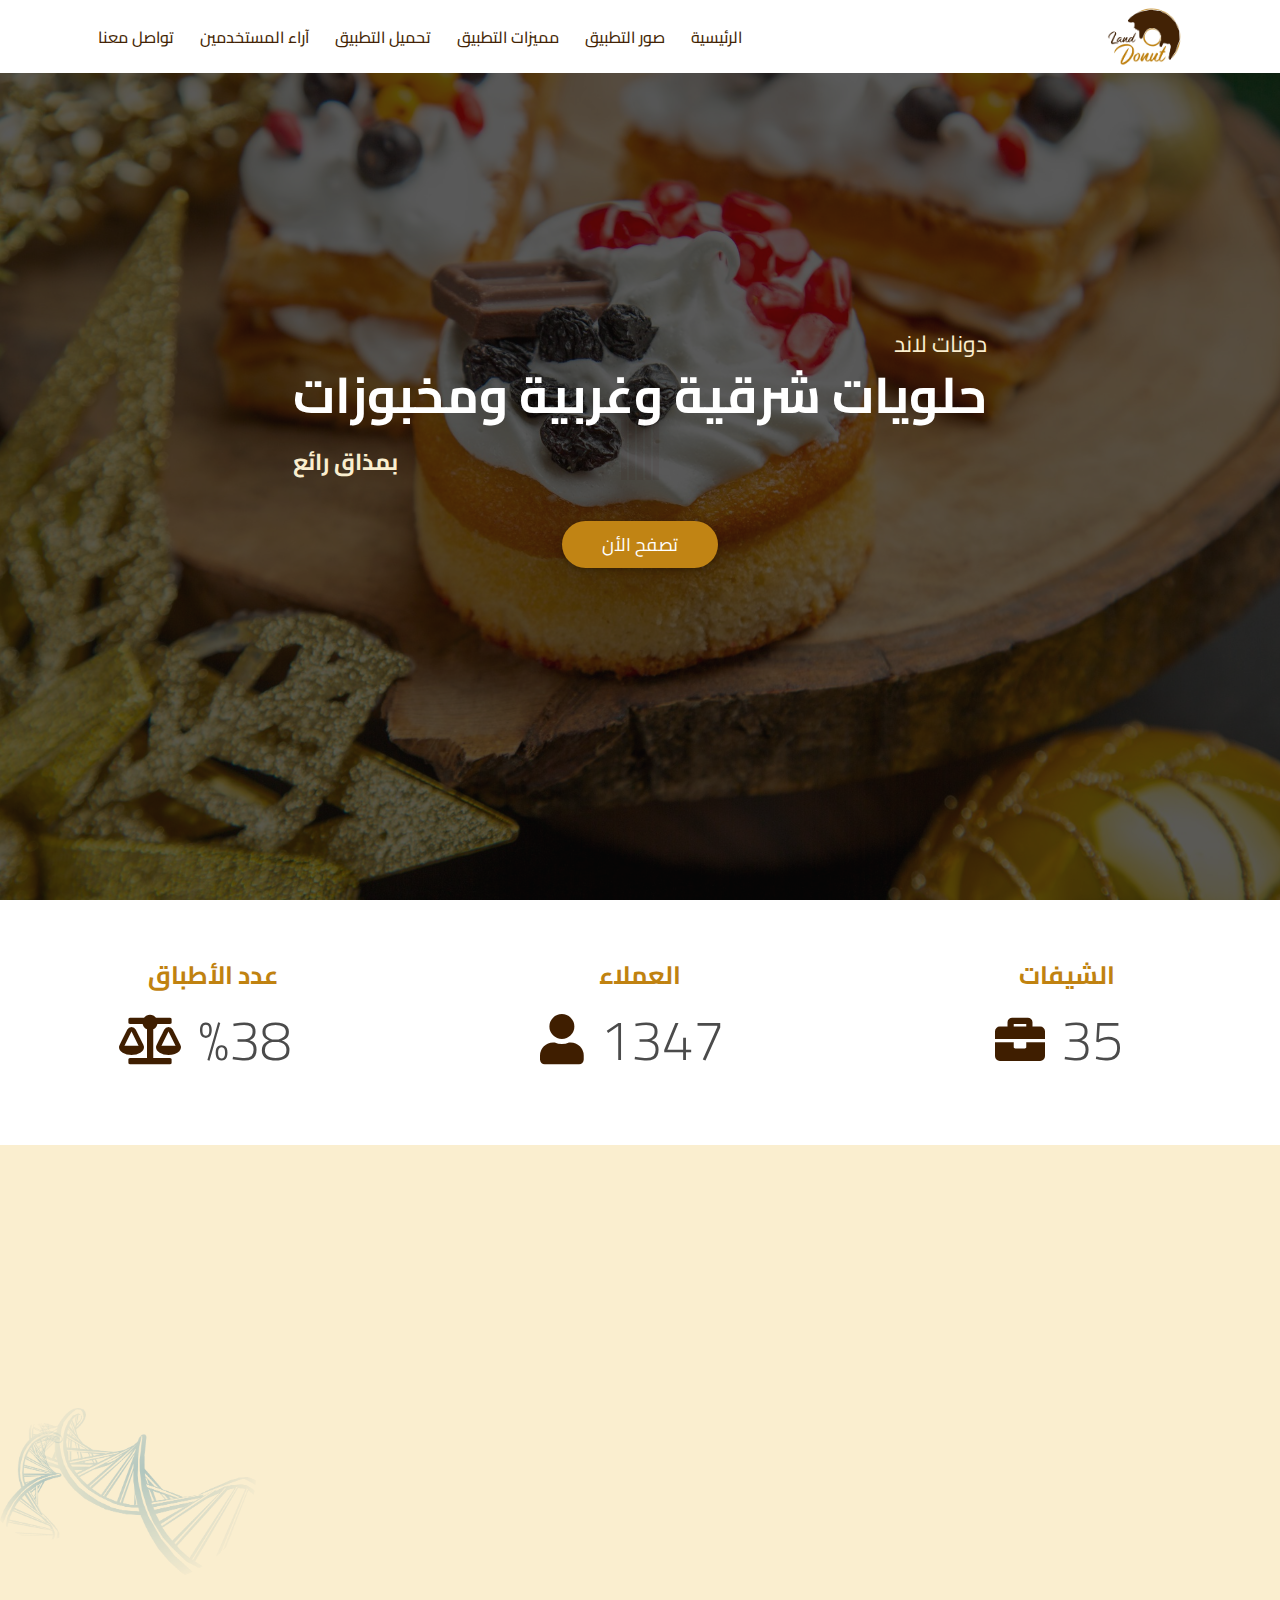
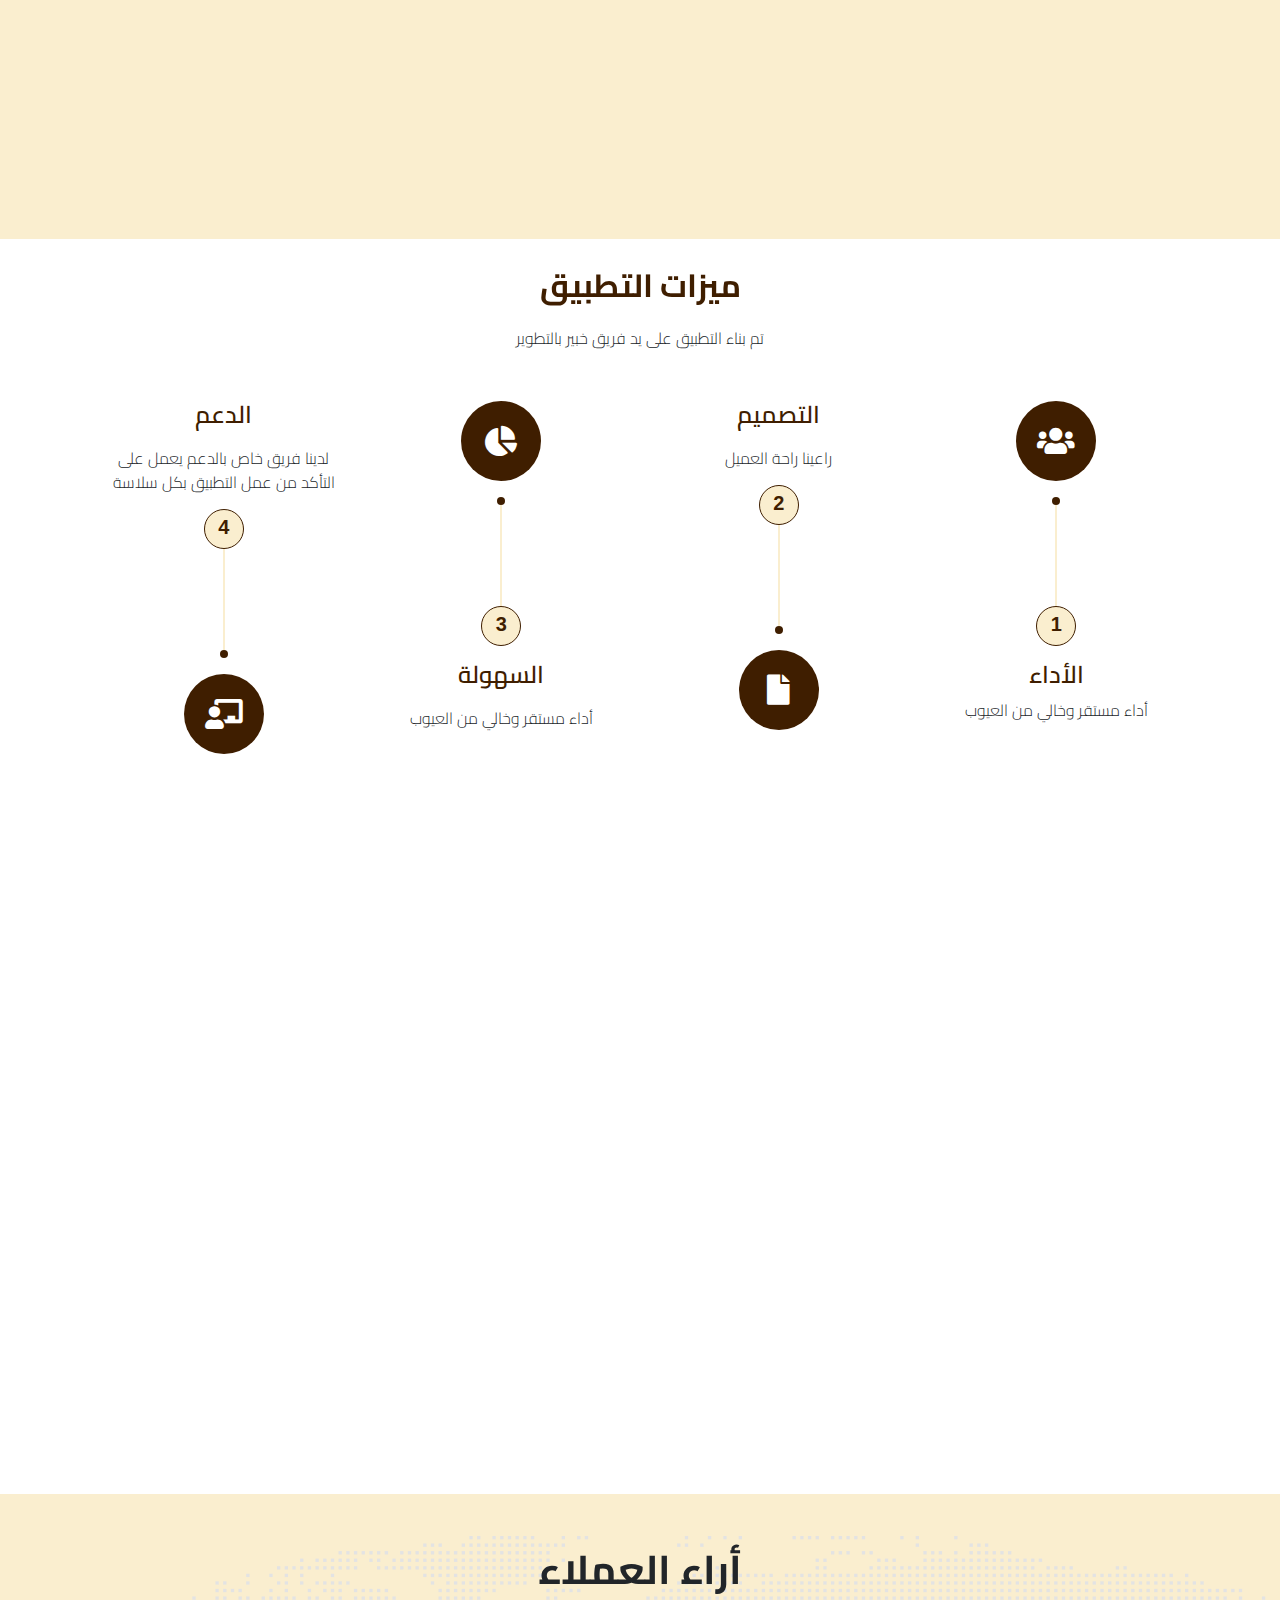
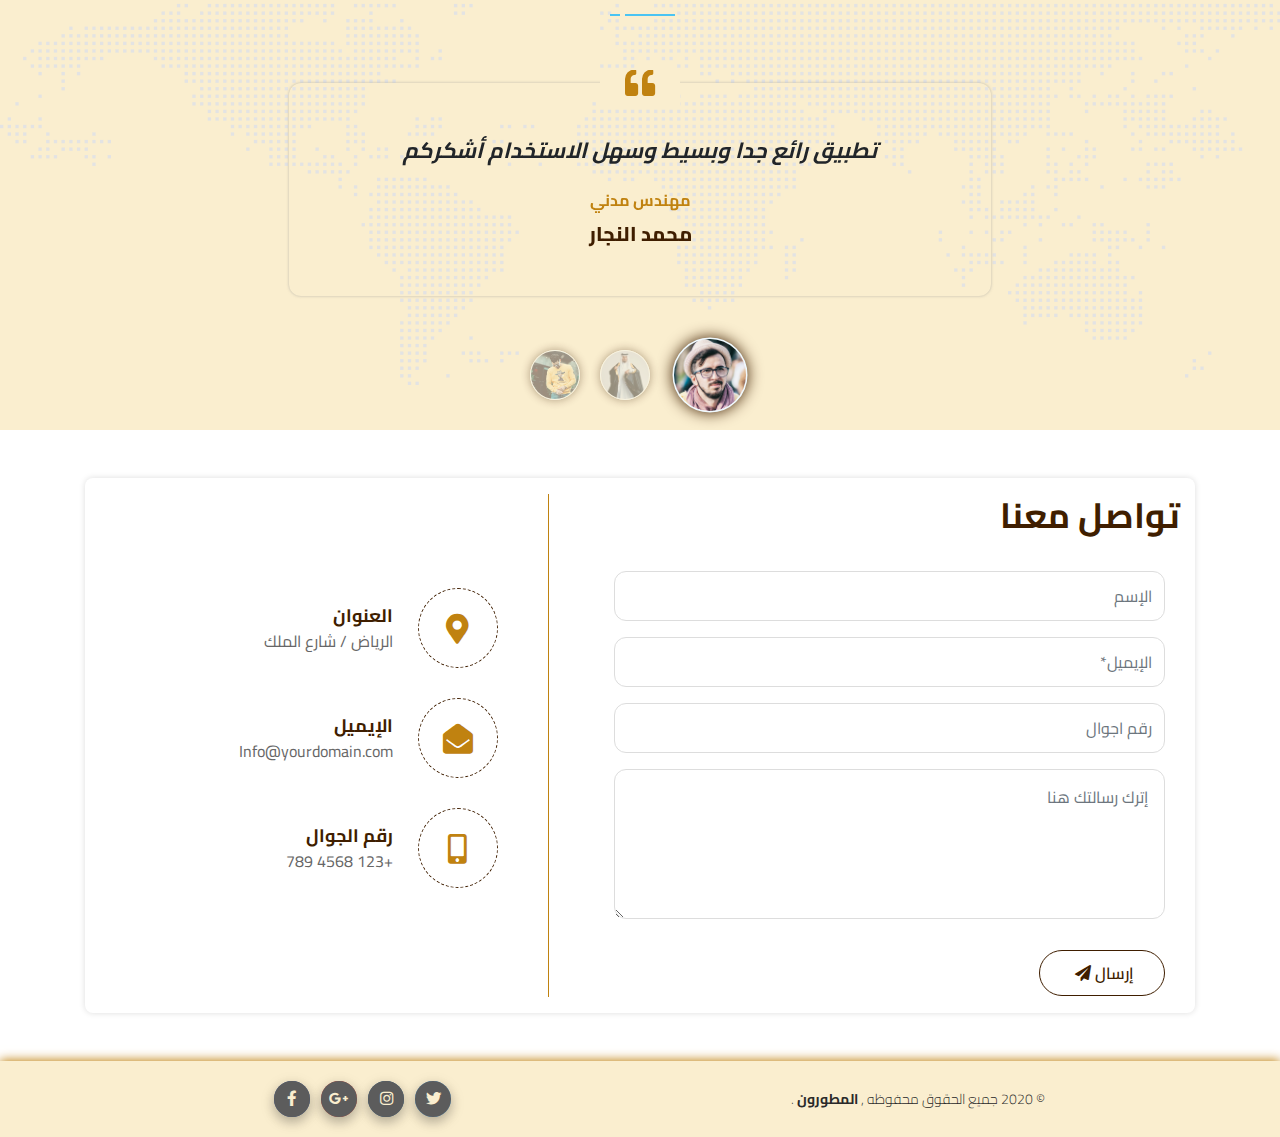
<file: index.html>
<!doctype html>
<html lang="ar">

<head>
  <!-- Required meta tags -->
  <meta charset="UTF-8">
  <meta name="viewport" content="width=device-width, initial-scale=1, shrink-to-fit=no">
  <meta http-equiv="x-ua-compatible" content="ie=edge">
  <title>  دونات لاند  </title>
  <!-- icon -->
  <link rel="icon" type="image/x-icon" href="img/logo.png">
  <!-- Bootstrap -->
  <link rel="stylesheet" href="css/bootstrap-rtl.css">
  <!-- Material Design Bootstrap -->
  <link rel="stylesheet" href="css/mdb.min.css">
  <!-- Font Awesome -->
  <link rel="stylesheet" href="css/all.css">
  <!-- swiper -->
  <link rel="stylesheet" href="css/swiper.css">
  <!-- animate -->
  <link rel="stylesheet" href="css/aos.css">
  <!-- Dropify -->
  <link rel="stylesheet" href="css/dropify.min.css">
  <!-- fancyphoto -->
  <link rel="stylesheet" href="css/jquery.fancybox.min.css">
  <!-- select-2 -->
  <link rel="stylesheet" href="css/select2.css">
  <!-- Custom style  -->
  <link rel="stylesheet" href="css/style.css">
  <!-- fonts  -->
  <link href="https://fonts.googleapis.com/css?family=Cairo&display=swap" rel="stylesheet">

</head>



<body>


  <!-- ================ spinner ================= -->
  <div class="spinner">
    <div class="loader">
      <div class="rect1"></div>
      <div class="rect2"></div>
      <div class="rect3"></div>
      <div class="rect4"></div>
      <div class="rect5"></div>
    </div>
  </div>
  <!-- ================ spinner ================= -->


  <div id="Header"></div>


  <!-- ================ content ================= -->
  <!-- ================ content ================= -->
  <!-- ================ content ================= -->
  <!-- ================ content ================= -->





  <section id="MainSlider">
    <div class="swiper-container MainSlider-container ">
      <div class="swiper-wrapper">

        <div class="swiper-slide mainSlideItem" style="background-image:url(img/slider.jpg)">
          <div class=" sliderOverlay"></div>
          <div class=" p-5">
            <p class="text-right font-weight-normal mb-1">   دونات لاند  </p>
            <h1>
              حلويات شرقية وغربية ومخبوزات
            </h1>
            <p> 
              بمذاق رائع
            </p>
            <a href="#" class=" btn  btn-rounded "> تصفح الأن </a>
          </div>
        </div>













      </div>

    </div>

  </section>



  <!-- <img class="phone" src="img/hero-phone.png" alt=""> -->





  <!--////////////////////////////////////////////////////////////////////////////////-->
  <!--////////////////////////////////////////////////////////////////////////////////-->
  <!--/////////////////////////////   counter    /////////////////////////////////////////-->
  <!--////////////////////////////////////////////////////////////////////////////////-->
  <!--////////////////////////////////////////////////////////////////////////////////-->


  <section class="count">
    <!-- <div class="bg-shape-top bg-image" style="background-image: url(img/shape-top1.png)"></div> -->

    <div class="px-0 rounded">
      <!--Section: Content-->
      <section class="py-5 rounded">
        <div class="row">
          <div class="col-4 mb-4">
            <div class="row">
              <div class="col-12">
                <p class="text-uppercase text-center mb-1 py-2"> الشيفات </p>
              </div>
            </div>

            <div class="d-flex justify-content-center align-items-center">
              <div class="d-flex">
                <h4 class="display-4 text-center mb-0 count1 px-3" data-from="0" data-to="92" data-time="2000">
                  92
                </h4>
                <p class="mb-0 d-flex align-items-center justify-content-center">
                  <i class="fas fa-briefcase fa-2x mb-0"></i>
                </p>
              </div>
            </div>
          </div>

          <div class="col-4 mb-4">
            <div class="row">
              <div class="col-12 ">
                <p class="text-uppercase text-center mb-1 py-2">العملاء</p>
              </div>
            </div>

            <div class="d-flex justify-content-center align-items-center">
              <div class="d-flex">
                <h4 class="display-4 text-center mb-0 count2 px-3" data-from="0" data-to="3500" data-time="2000">
                  3,500
                </h4>
                <p class="mb-0 d-flex align-items-center justify-content-center">
                  <i class="fas fa-user fa-2x mb-0"></i>
                </p>
              </div>
            </div>
          </div>

          <div class="col-4 mb-4">
            <div class="row">
              <div class="col-12 px-0">
                <p class="text-uppercase text-center mb-1 py-2"> عدد الأطباق </p>
              </div>
            </div>

            <div class="d-flex justify-content-center align-items-center">
              <div class="d-flex">
                <h4 class="display-4 text-center px-3">
                  <span class="d-flex justify-content-center align-items-center"><span class="count-up" data-from="0"
                      data-to="100" data-time="2000">0</span>
                    %</span>
                </h4>
                <p class="mb-0 d-flex align-items-center justify-content-center">
                  <i class="fas fa-balance-scale fa-2x mb-0"></i>
                </p>
              </div>
            </div>
          </div>
        </div>
      </section>
      <!--Section: Content-->
    </div>

    <!-- <div class="bg-shape-bottom bg-image" style="background-image: url(img/shape-bottom.png)"></div> -->
  </section>



  <!--////////////////////////////////////////////////////////////////////////////////-->
  <!--////////////////////////////////////////////////////////////////////////////////-->
  <!--////////////////////////////////////////////////////////////////////////////////-->
  <!--/////////////////////////////          /////////////////////////////////////////-->
  <!--////////////////////////////////////////////////////////////////////////////////-->
  <!--////////////////////////////////////////////////////////////////////////////////-->
  <!--////////////////////////////////////////////////////////////////////////////////-->


  <section class="products" id="products">
    <div class="container">
      <div class="row pt-5">
        <div class="col-md-6 py-5 d-flex align-items-center" data-aos="fade-up">
          <div class="text-para pb-5">
            <h3 class="text-center text-md-right pb-5">
              أهداف تطبيق <span class="px-2"><img src="img/logo.png" height="70px" alt=""></span>
            </h3>
            <p class="text-center pb-5  mb-5 text-md-right">
              <span class="font-weight-bold " style="color: rgb(87, 87, 87);"> دونات لاند </span> 
              <br>

            دونات لاند تقدم تشكيلة من الحلويات الشرقية
            والغربية والمخبوزات الفرنسية 
            تم إعدادها بواسطة أفضل الشيفات 
              حمل التطبيق واستمتع بأشهى الحلويات

 
            </p>
          </div>

          <!-- 
            
            
            <div class="d-flex justify-content-center align-items-center py-4" data-aos="fade-up">
            <button type="button" class="btn btn-color btn-rounded">
              النصائح
            </button>
          </div>


          -->
        </div>

        <div class="col-md-6 py-5" data-aos="fade-up">
          <div class="swiper-container phone-container">
            <div class="swiper-wrapper">
              <div class="swiper-slide"><img src="img/1.png" /></div>
              <div class="swiper-slide"><img src="img/2.png" /></div>
              <div class="swiper-slide"><img src="img/3.png" /></div>
              <div class="swiper-slide"><img src="img/4.png" /></div>
              <div class="swiper-slide"><img src="img/5.png" /></div>
              <div class="swiper-slide"><img src="img/6.png" /></div>
              <div class="swiper-slide"><img src="img/7.png" /></div>
              <div class="swiper-slide"><img src="img/8.png" /></div>
              <div class="swiper-slide"><img src="img/9.png" /></div>
              <div class="swiper-slide"><img src="img/10.png" /></div>
              <div class="swiper-slide"><img src="img/11.png" /></div>
            </div>
            <img class="mobileFrame" src="img/frame.png" />
          </div>
        </div>
      </div>
    </div>
  </section>








  <!--////////////////////////////////////////////////////////////////////////////////-->
  <!--////////////////////////////////////////////////////////////////////////////////-->
  <!--////////////////////////////////////////////////////////////////////////////////-->
  <!--/////////////////////////////   works-rules-area       /////////////////////////////////////////-->
  <!--////////////////////////////////////////////////////////////////////////////////-->
  <!--////////////////////////////////////////////////////////////////////////////////-->
  <!--////////////////////////////////////////////////////////////////////////////////-->


  <!--================== Start How it Work  =========================== -->
  <div class="works-rules-area default-padding" id="appPic">

    <div class="container">

      <div class="site-heading pt-4 text-center">

        <h2 class="font-weight-bold  mb-3">ميزات التطبيق</h2>
        <p class="px-1 mb-3 px-sm-5">
          تم بناء التطبيق على يد فريق خبير بالتطوير

        </p>

      </div>

      <div class="row works-rules-items d-flex my-5">

        <div class="col-md-3 mb-2 col-sm-6">
          <div class="item">
            <div class="icon">
              <i class="fas fa-users"></i>
            </div>
            <div class="vertical-line">
              <span>1</span>
            </div>
            <div class="info">
              <h4 class="mb-2">الأداء</h4>

              <p>
                أداء مستقر وخالي من العيوب
              </p>
            </div>
          </div>
        </div>
        <div class="col-md-3 mb-2 col-sm-6">
          <div class="item">
            <div class="info">
              <h4 class="mb-3"> التصميم </h4>
              <p>
                راعينا راحة العميل
              </p>
            </div>
            <div class="vertical-line bottom">
              <span>2</span>
            </div>
            <div class="icon icon-down">
              <i class="fas fa-file"></i>
            </div>
          </div>
        </div>
        <div class="col-md-3 mb-2 col-sm-6">
          <div class="item">
            <div class="icon">
              <i class="fas fa-chart-pie"></i>
            </div>
            <div class="vertical-line">
              <span>3</span>
            </div>
            <div class="info">
              <h4 class="mb-3"> السهولة </h4>
              <p>
                أداء مستقر وخالي من العيوب

              </p>
            </div>
          </div>
        </div>
        <div class="col-md-3 mb-2 col-sm-6">
          <div class="item">
            <div class="info">
              <h4 class="mb-3"> الدعم </h4>
              <p>
                لدينا فريق خاص بالدعم يعمل على التأكد من عمل التطبيق بكل سلاسة
              </p>
            </div>
            <div class="vertical-line bottom">
              <span>4</span>
            </div>
            <div class="icon icon-down">
              <i class="fas fa-chalkboard-teacher"></i>
            </div>
          </div>
        </div>

      </div>
    </div>


  </div>
  <!-- End How it Work -->









  <!--////////////////////////////////////////////////////////////////////////////////-->
  <!--////////////////////////////////////////////////////////////////////////////////-->
  <!--////////////////////////////////////////////////////////////////////////////////-->
  <!--/////////////////////////////   app-download       /////////////////////////////////////////-->
  <!--////////////////////////////////////////////////////////////////////////////////-->
  <!--////////////////////////////////////////////////////////////////////////////////-->
  <!--////////////////////////////////////////////////////////////////////////////////-->


  <div class="app--download">
    <!-- Section -->
    <section class="app-download" id="app-download" data-aos="fade-up">
      <div class="over-lay"></div>
      <div class=" ">
        <div class="container py-5">
          <!-- Grid row -->
          <div class="row align-items-center py-4">
            <!-- Grid column -->
            <div class="col-lg-6">
              <h3 class="font-weight-bold pb-2">
                حمل تطبيق <span class="px-3 mx-1 py-1">  دونات لاند   </span>
              </h3>
              <br />
              <div class="line">
                <img src="img/linecoffe.png" width="30%" alt="" />
              </div>
              <p class="lead pt-5 mb-5">
                يمكنك الان تحميل التطبيق الي جوالك من خلال google play او app
                store بادر الان بالتحميل             وأطلب أشهى الحلويات الطازجة يوم بيوم    
              </p>
              <div class="store-btns">
                <a href="#" class="btn mybtn down-option">جوجل بلاي<img src="img/google-play.svg" width="40px"
                    class="" /></a>
                <a href="#" class="btn mybtn down-option">
                  متجر أبل<i class="fab fa-apple fa-2x pr-2"></i></a>
              </div>
            </div>
            <!-- Grid column -->

            <!-- Grid column -->
            <div class="col-lg-4 offset-lg-2 wow fadeInUpBig" data-wow-delay=".2s">
              <img src="./img/iphone-admin.png" alt="Sample image" class="floating img-fluid" />
            </div>
            <!-- Grid column -->
          </div>
          <!-- Grid row -->
        </div>
      </div>
    </section>
    <!-- Section -->
  </div>



  <!--////////////////////////////////////////////////////////////////////////////////-->
  <!--////////////////////////////////////////////////////////////////////////////////-->
  <!--////////////////////////////////////////////////////////////////////////////////-->
  <!--/////////////////////////////   testimonials       /////////////////////////////////////////-->
  <!--////////////////////////////////////////////////////////////////////////////////-->
  <!--////////////////////////////////////////////////////////////////////////////////-->
  <!--////////////////////////////////////////////////////////////////////////////////-->


  <!-- ================  Start Testimonials  ============================= -->
  <div class="testimonials-area default-padding" id="testimonial" style="background-image: url(img/map.svg);">

    <!-- Fixed BG -->
    <div class="fixed-bg"></div>
    <!-- Fixed BG -->

    <div class="container">
      <div class="row">
        <div class="col-lg-8 offset-lg-2">
          <div class="site-heading text-center my-5">
            <h2 class="area-title"> أراء العملاء</h2>
            <div class="devider"></div>
          </div>
        </div>
      </div>
    </div>
    <div class="container">
      <div class="row">
        <div class="col-lg-8 offset-lg-2">
          <div class="testimonial-items text-center">
            <div class="carousel slide" data-ride="carousel" id="testimonial-carousel">
              <div class="carousel-inner">
                <div class="carousel-item active">
                  <i class="fas fa-quote-left"></i>
                  <p>
                    تطبيق رائع جدا وبسيط وسهل الاستخدام
                    أشكركم
                  </p>
                  <span>مهندس مدني</span>
                  <h4>محمد النجار</h4>
                </div>
                <div class="carousel-item">
                  <i class="fas fa-quote-left"></i>
                  <p>
                    لقد وجدت ما أريدة بالظبط في التطبيق
                    شكرا للمطورون
                  </p>
                  <span>مدير شركة الجمال</span>
                  <h4> محمود الكومي </h4>
                </div>
                <div class="carousel-item">
                  <i class="fas fa-quote-left"></i>
                  <p>
                    تطبيق رائع جدا وبسيط وسهل الاستخدام
                    أشكركم
                  </p>
                  <span>مهندس مدني</span>
                  <h4>محمد النجار</h4>
                </div>
              </div>
              <!-- End Carousel Content -->

              <!-- Carousel Indicators -->
              <ol class="carousel-indicators">
                <li data-target="#testimonial-carousel" data-slide-to="0" class="active">
                  <img src="img/user3.jpg" alt="Thumb">
                </li>
                <li data-target="#testimonial-carousel" data-slide-to="1">
                  <img src="img/user2.jpeg" alt="Thumb">
                </li>
                <li data-target="#testimonial-carousel" data-slide-to="2">
                  <img src="img/user1.png" alt="Thumb">
                </li>
              </ol>
            </div>
          </div>
        </div>
      </div>
    </div>
  </div>
  <!-- End Testimonials -->















  <!--////////////////////////////////////////////////////////////////////////////////-->
  <!--////////////////////////////////////////////////////////////////////////////////-->
  <!--////////////////////////////////////////////////////////////////////////////////-->
  <!--/////////////////////////////  contact us        /////////////////////////////////////////-->
  <!--////////////////////////////////////////////////////////////////////////////////-->
  <!--////////////////////////////////////////////////////////////////////////////////-->
  <!--////////////////////////////////////////////////////////////////////////////////-->


  <!--================= Start Contact =================== -->
  <div class="contact-form-area py-5" id="contact-us">
    <div class="container">
      <div class="row con-row align-center py-3">
        <!-- Start Contact Form -->
        <div class="col-lg-7 contact-forms">
          <div class="content">
            <div class="heading">
              <h3>تواصل معنا</h3>
            </div>
            <form action="assets/mail/contact.php" method="POST" class="contact-form">
              <div class="row">
                <div class="col-lg-12">
                  <div class="form-group">
                    <input class="form-control" id="name" name="name" placeholder="الإسم" type="text">
                    <span class="alert-error"></span>
                  </div>
                </div>
              </div>
              <div class="row">
                <div class="col-lg-12">
                  <div class="form-group">
                    <input class="form-control" id="email" name="email" placeholder="الإيميل*" type="email">
                    <span class="alert-error"></span>
                  </div>
                </div>
              </div>
              <div class="row">
                <div class="col-lg-12">
                  <div class="form-group">
                    <input class="form-control" id="phone" name="phone" placeholder="رقم اجوال" type="text">
                    <span class="alert-error"></span>
                  </div>
                </div>
              </div>
              <div class="row">
                <div class="col-lg-12">
                  <div class="form-group comments">
                    <textarea class="form-control" id="comments" name="comments"
                      placeholder=" إترك رسالتك هنا"></textarea>
                  </div>
                </div>
              </div>
              <div class="row">
                <div class="col-lg-12">
                  <button type="submit" name="submit" id="submit">
                    إرسال <i class="fa fa-paper-plane"></i>
                  </button>
                </div>
              </div>
              <!-- Alert Message -->
              <div class="col-md-12 alert-notification">
                <div id="message" class="alert-msg"></div>
              </div>
            </form>
          </div>
        </div>
        <!-- End Contact Form -->
        <div class="col-lg-5 d-flex align-items-center address-info">
          <div class="address-items">
            <ul>
              <li>
                <i class="fas fa-map-marker-alt"></i>
                <p>
                  العنوان
                  <span>الرياض / شارع الملك</span>
                </p>
              </li>
              <li>
                <i class="fas fa-envelope-open"></i>
                <p>
                  الإيميل
                  <span>Info@yourdomain.com</span>
                </p>
              </li>
              <li>
                <i class="fas fa-mobile-alt"></i>
                <p>
                  رقم الجوال
                  <span>+123 4568 789</span>
                </p>
              </li>
            </ul>
          </div>
        </div>
      </div>
    </div>
  </div>
  <!-- End Contact -->



  <!--////////////////////////////////////////////////////////////////////////////////-->
  <!--////////////////////////////////////////////////////////////////////////////////-->
  <!--////////////////////////////////////////////////////////////////////////////////-->
  <!--/////////////////////////////     footer      /////////////////////////////////////////-->
  <!--////////////////////////////////////////////////////////////////////////////////-->
  <!--////////////////////////////////////////////////////////////////////////////////-->
  <!--////////////////////////////////////////////////////////////////////////////////-->
  <div id="footer"></div>

  <!--////////////////////////////////////////////////////////////////////////////////-->
  <!--////////////////////////////////////////////////////////////////////////////////-->
  <!--////////////////////////////////////////////////////////////////////////////////-->
  <!--/////////////////////////////JavaScript/////////////////////////////////////////-->
  <!--////////////////////////////////////////////////////////////////////////////////-->
  <!--////////////////////////////////////////////////////////////////////////////////-->
  <!--////////////////////////////////////////////////////////////////////////////////-->
  <script src="js/jquery-3.4.1.min.js"></script>
  <script src="js/popper.min.js"></script>
  <script src="js/bootstrap.min.js"></script>
  <script src="js/mdb.min.js"></script>
  <script src="js/smooth-scroll.min.js"></script>
  <script src="js/swiper.js"></script>
  <script src="js/aos.js"></script>
  <script src="js/select2.js"></script>
  <script src="js/jquery.fancybox.min.js"></script>
  <script src="js/dropify.min.js"></script>
  <script src="js/Custom.js"></script>
  <script>
    $('#Header').load("Header.html");
    $('#footer').load("Footer.html");
  </script>

  <!-- Initialize Swiper -->
  <script>
    var swiper = new Swiper('.MainSlider-container', {
      autoplay: {
        delay: 1500,
        disableOnInteraction: false,
      },
      speed: 3000,
      spaceBetween: 30,
      effect: 'fade',
      pagination: {
        el: '.swiper-pagination',
        clickable: true,
      },
      navigation: {
        nextEl: '.swiper-button-next',
        prevEl: '.swiper-button-prev',
      },
    });
  </script>


  <script>
    /*   counter   */


    (function ($) {
      $.fn.counter = function () {
        const $this = $(this),
          numberFrom = parseInt($this.attr('data-from')),
          numberTo = parseInt($this.attr('data-to')),
          delta = numberTo - numberFrom,
          deltaPositive = delta > 0 ? 1 : 0,
          time = parseInt($this.attr('data-time')),
          changeTime = 10;

        let currentNumber = numberFrom,
          value = delta * changeTime / time;
        var interval1;
        const changeNumber = () => {
          currentNumber += value;
          //checks if currentNumber reached numberTo
          (deltaPositive && currentNumber >= numberTo) || (!deltaPositive && currentNumber <= numberTo) ?
          currentNumber = numberTo: currentNumber;
          this.text(parseInt(currentNumber));
          currentNumber == numberTo ? clearInterval(interval1) : currentNumber;
        }

        interval1 = setInterval(changeNumber, changeTime);
      }
    }(jQuery));

    $(document).ready(function () {

      $('.count-up').counter();
      $('.count1').counter();
      $('.count2').counter();

      new WOW().init();

      setTimeout(function () {
        $('.count5').counter();
      }, 3000);
    });
  </script>



  <script>
    $(document).ready(function () {


      var swiper = new Swiper('.phone-container', {
        effect: 'fade',
        loop: true,
        speed: 1000,
        autoplay: {
          delay: 2000,
          disableOnInteraction: false,
        },

      });


    });
  </script>

</body>

</html>
</file>
<file: css/select2.css>
.select2-container{box-sizing:border-box;display:inline-block;margin:0;position:relative;vertical-align:middle}.select2-container .select2-selection--single{box-sizing:border-box;cursor:pointer;display:block;height:28px;user-select:none;-webkit-user-select:none}.select2-container .select2-selection--single .select2-selection__rendered{display:block;padding-left:8px;padding-right:20px;overflow:hidden;text-overflow:ellipsis;white-space:nowrap}.select2-container .select2-selection--single .select2-selection__clear{background-color:transparent;border:none;font-size:1em}.select2-container[dir="rtl"] .select2-selection--single .select2-selection__rendered{padding-right:8px;padding-left:20px}.select2-container .select2-selection--multiple{box-sizing:border-box;cursor:pointer;display:block;min-height:32px;user-select:none;-webkit-user-select:none}.select2-container .select2-selection--multiple .select2-selection__rendered{display:inline;list-style:none;padding:0}.select2-container .select2-selection--multiple .select2-selection__clear{background-color:transparent;border:none;font-size:1em}.select2-container .select2-search--inline .select2-search__field{box-sizing:border-box;border:none;font-size:100%;margin-top:5px;margin-left:5px;padding:0}.select2-container .select2-search--inline .select2-search__field::-webkit-search-cancel-button{-webkit-appearance:none}.select2-dropdown{background-color:white;border:1px solid #aaa;border-radius:4px;box-sizing:border-box;display:block;position:absolute;left:-100000px;width:100%;z-index:1051}.select2-results{display:block}.select2-results__options{list-style:none;margin:0;padding:0}.select2-results__option{padding:6px;user-select:none;-webkit-user-select:none}.select2-results__option--selectable{cursor:pointer}.select2-container--open .select2-dropdown{left:0}.select2-container--open .select2-dropdown--above{border-bottom:none;border-bottom-left-radius:0;border-bottom-right-radius:0}.select2-container--open .select2-dropdown--below{border-top:none;border-top-left-radius:0;border-top-right-radius:0}.select2-search--dropdown{display:block;padding:4px}.select2-search--dropdown .select2-search__field{padding:4px;width:100%;box-sizing:border-box}.select2-search--dropdown .select2-search__field::-webkit-search-cancel-button{-webkit-appearance:none}.select2-search--dropdown.select2-search--hide{display:none}.select2-close-mask{border:0;margin:0;padding:0;display:block;position:fixed;left:0;top:0;min-height:100%;min-width:100%;height:auto;width:auto;opacity:0;z-index:99;background-color:#fff;filter:alpha(opacity=0)}.select2-hidden-accessible{border:0 !important;clip:rect(0 0 0 0) !important;-webkit-clip-path:inset(50%) !important;clip-path:inset(50%) !important;height:1px !important;overflow:hidden !important;padding:0 !important;position:absolute !important;width:1px !important;white-space:nowrap !important}.select2-container--default .select2-selection--single{background-color:#fff;border:1px solid #aaa;border-radius:4px}.select2-container--default .select2-selection--single .select2-selection__rendered{color:#444;line-height:28px}.select2-container--default .select2-selection--single .select2-selection__clear{cursor:pointer;float:right;font-weight:bold;height:26px;margin-right:20px;padding-right:0px}.select2-container--default .select2-selection--single .select2-selection__placeholder{color:#999}.select2-container--default .select2-selection--single .select2-selection__arrow{height:26px;position:absolute;top:1px;right:1px;width:20px}.select2-container--default .select2-selection--single .select2-selection__arrow b{border-color:#888 transparent transparent transparent;border-style:solid;border-width:5px 4px 0 4px;height:0;left:50%;margin-left:-4px;margin-top:-2px;position:absolute;top:50%;width:0}.select2-container--default[dir="rtl"] .select2-selection--single .select2-selection__clear{float:left}.select2-container--default[dir="rtl"] .select2-selection--single .select2-selection__arrow{left:1px;right:auto}.select2-container--default.select2-container--disabled .select2-selection--single{background-color:#eee;cursor:default}.select2-container--default.select2-container--disabled .select2-selection--single .select2-selection__clear{display:none}.select2-container--default.select2-container--open .select2-selection--single .select2-selection__arrow b{border-color:transparent transparent #888 transparent;border-width:0 4px 5px 4px}.select2-container--default .select2-selection--multiple{background-color:white;border:1px solid #aaa;border-radius:4px;cursor:text;padding-bottom:5px;padding-right:5px}.select2-container--default .select2-selection--multiple .select2-selection__clear{cursor:pointer;float:right;font-weight:bold;height:20px;margin-right:10px;margin-top:5px;padding:1px}.select2-container--default .select2-selection--multiple .select2-selection__choice{background-color:#e4e4e4;border:1px solid #aaa;border-radius:4px;display:inline-block;margin-left:5px;margin-top:5px;padding:0}.select2-container--default .select2-selection--multiple .select2-selection__choice__display{cursor:default;padding-left:2px;padding-right:5px}.select2-container--default .select2-selection--multiple .select2-selection__choice__remove{background-color:transparent;border:none;border-right:1px solid #aaa;border-top-left-radius:4px;border-bottom-left-radius:4px;color:#999;cursor:pointer;font-size:1em;font-weight:bold;padding:0 4px}.select2-container--default .select2-selection--multiple .select2-selection__choice__remove:hover,.select2-container--default .select2-selection--multiple .select2-selection__choice__remove:focus{background-color:#f1f1f1;color:#333;outline:none}.select2-container--default[dir="rtl"] .select2-selection--multiple .select2-selection__choice{margin-left:5px;margin-right:auto}.select2-container--default[dir="rtl"] .select2-selection--multiple .select2-selection__choice__display{padding-left:5px;padding-right:2px}.select2-container--default[dir="rtl"] .select2-selection--multiple .select2-selection__choice__remove{border-left:1px solid #aaa;border-right:none;border-top-left-radius:0;border-bottom-left-radius:0;border-top-right-radius:4px;border-bottom-right-radius:4px}.select2-container--default[dir="rtl"] .select2-selection--multiple .select2-selection__clear{float:left;margin-left:10px;margin-right:auto}.select2-container--default.select2-container--focus .select2-selection--multiple{border:solid black 1px;outline:0}.select2-container--default.select2-container--disabled .select2-selection--multiple{background-color:#eee;cursor:default}.select2-container--default.select2-container--disabled .select2-selection__choice__remove{display:none}.select2-container--default.select2-container--open.select2-container--above .select2-selection--single,.select2-container--default.select2-container--open.select2-container--above .select2-selection--multiple{border-top-left-radius:0;border-top-right-radius:0}.select2-container--default.select2-container--open.select2-container--below .select2-selection--single,.select2-container--default.select2-container--open.select2-container--below .select2-selection--multiple{border-bottom-left-radius:0;border-bottom-right-radius:0}.select2-container--default .select2-search--dropdown .select2-search__field{border:1px solid #aaa}.select2-container--default .select2-search--inline .select2-search__field{background:transparent;border:none;outline:0;box-shadow:none;-webkit-appearance:textfield}.select2-container--default .select2-results>.select2-results__options{max-height:200px;overflow-y:auto}.select2-container--default .select2-results__option .select2-results__option{padding-left:1em}.select2-container--default .select2-results__option .select2-results__option .select2-results__group{padding-left:0}.select2-container--default .select2-results__option .select2-results__option .select2-results__option{margin-left:-1em;padding-left:2em}.select2-container--default .select2-results__option .select2-results__option .select2-results__option .select2-results__option{margin-left:-2em;padding-left:3em}.select2-container--default .select2-results__option .select2-results__option .select2-results__option .select2-results__option .select2-results__option{margin-left:-3em;padding-left:4em}.select2-container--default .select2-results__option .select2-results__option .select2-results__option .select2-results__option .select2-results__option .select2-results__option{margin-left:-4em;padding-left:5em}.select2-container--default .select2-results__option .select2-results__option .select2-results__option .select2-results__option .select2-results__option .select2-results__option .select2-results__option{margin-left:-5em;padding-left:6em}.select2-container--default .select2-results__option--group{padding:0}.select2-container--default .select2-results__option--disabled{color:#999}.select2-container--default .select2-results__option--selected{background-color:#ddd}.select2-container--default .select2-results__option--highlighted.select2-results__option--selectable{background-color:#5897fb;color:white}.select2-container--default .select2-results__group{cursor:default;display:block;padding:6px}.select2-container--classic .select2-selection--single{background-color:#f7f7f7;border:1px solid #aaa;border-radius:4px;outline:0;background-image:-webkit-linear-gradient(top, #fff 50%, #eee 100%);background-image:-o-linear-gradient(top, #fff 50%, #eee 100%);background-image:linear-gradient(to bottom, #fff 50%, #eee 100%);background-repeat:repeat-x;filter:progid:DXImageTransform.Microsoft.gradient(startColorstr='#FFFFFFFF', endColorstr='#FFEEEEEE', GradientType=0)}.select2-container--classic .select2-selection--single:focus{border:1px solid #5897fb}.select2-container--classic .select2-selection--single .select2-selection__rendered{color:#444;line-height:28px}.select2-container--classic .select2-selection--single .select2-selection__clear{cursor:pointer;float:right;font-weight:bold;height:26px;margin-right:20px}.select2-container--classic .select2-selection--single .select2-selection__placeholder{color:#999}.select2-container--classic .select2-selection--single .select2-selection__arrow{background-color:#ddd;border:none;border-left:1px solid #aaa;border-top-right-radius:4px;border-bottom-right-radius:4px;height:26px;position:absolute;top:1px;right:1px;width:20px;background-image:-webkit-linear-gradient(top, #eee 50%, #ccc 100%);background-image:-o-linear-gradient(top, #eee 50%, #ccc 100%);background-image:linear-gradient(to bottom, #eee 50%, #ccc 100%);background-repeat:repeat-x;filter:progid:DXImageTransform.Microsoft.gradient(startColorstr='#FFEEEEEE', endColorstr='#FFCCCCCC', GradientType=0)}.select2-container--classic .select2-selection--single .select2-selection__arrow b{border-color:#888 transparent transparent transparent;border-style:solid;border-width:5px 4px 0 4px;height:0;left:50%;margin-left:-4px;margin-top:-2px;position:absolute;top:50%;width:0}.select2-container--classic[dir="rtl"] .select2-selection--single .select2-selection__clear{float:left}.select2-container--classic[dir="rtl"] .select2-selection--single .select2-selection__arrow{border:none;border-right:1px solid #aaa;border-radius:0;border-top-left-radius:4px;border-bottom-left-radius:4px;left:1px;right:auto}.select2-container--classic.select2-container--open .select2-selection--single{border:1px solid #5897fb}.select2-container--classic.select2-container--open .select2-selection--single .select2-selection__arrow{background:transparent;border:none}.select2-container--classic.select2-container--open .select2-selection--single .select2-selection__arrow b{border-color:transparent transparent #888 transparent;border-width:0 4px 5px 4px}.select2-container--classic.select2-container--open.select2-container--above .select2-selection--single{border-top:none;border-top-left-radius:0;border-top-right-radius:0;background-image:-webkit-linear-gradient(top, #fff 0%, #eee 50%);background-image:-o-linear-gradient(top, #fff 0%, #eee 50%);background-image:linear-gradient(to bottom, #fff 0%, #eee 50%);background-repeat:repeat-x;filter:progid:DXImageTransform.Microsoft.gradient(startColorstr='#FFFFFFFF', endColorstr='#FFEEEEEE', GradientType=0)}.select2-container--classic.select2-container--open.select2-container--below .select2-selection--single{border-bottom:none;border-bottom-left-radius:0;border-bottom-right-radius:0;background-image:-webkit-linear-gradient(top, #eee 50%, #fff 100%);background-image:-o-linear-gradient(top, #eee 50%, #fff 100%);background-image:linear-gradient(to bottom, #eee 50%, #fff 100%);background-repeat:repeat-x;filter:progid:DXImageTransform.Microsoft.gradient(startColorstr='#FFEEEEEE', endColorstr='#FFFFFFFF', GradientType=0)}.select2-container--classic .select2-selection--multiple{background-color:white;border:1px solid #aaa;border-radius:4px;cursor:text;outline:0;padding-bottom:5px;padding-right:5px}.select2-container--classic .select2-selection--multiple:focus{border:1px solid #5897fb}.select2-container--classic .select2-selection--multiple .select2-selection__clear{display:none}.select2-container--classic .select2-selection--multiple .select2-selection__choice{background-color:#e4e4e4;border:1px solid #aaa;border-radius:4px;display:inline-block;margin-left:5px;margin-top:5px;padding:0}.select2-container--classic .select2-selection--multiple .select2-selection__choice__display{cursor:default;padding-left:2px;padding-right:5px}.select2-container--classic .select2-selection--multiple .select2-selection__choice__remove{background-color:transparent;border:none;border-top-left-radius:4px;border-bottom-left-radius:4px;color:#888;cursor:pointer;font-size:1em;font-weight:bold;padding:0 4px}.select2-container--classic .select2-selection--multiple .select2-selection__choice__remove:hover{color:#555;outline:none}.select2-container--classic[dir="rtl"] .select2-selection--multiple .select2-selection__choice{margin-left:5px;margin-right:auto}.select2-container--classic[dir="rtl"] .select2-selection--multiple .select2-selection__choice__display{padding-left:5px;padding-right:2px}.select2-container--classic[dir="rtl"] .select2-selection--multiple .select2-selection__choice__remove{border-top-left-radius:0;border-bottom-left-radius:0;border-top-right-radius:4px;border-bottom-right-radius:4px}.select2-container--classic.select2-container--open .select2-selection--multiple{border:1px solid #5897fb}.select2-container--classic.select2-container--open.select2-container--above .select2-selection--multiple{border-top:none;border-top-left-radius:0;border-top-right-radius:0}.select2-container--classic.select2-container--open.select2-container--below .select2-selection--multiple{border-bottom:none;border-bottom-left-radius:0;border-bottom-right-radius:0}.select2-container--classic .select2-search--dropdown .select2-search__field{border:1px solid #aaa;outline:0}.select2-container--classic .select2-search--inline .select2-search__field{outline:0;box-shadow:none}.select2-container--classic .select2-dropdown{background-color:#fff;border:1px solid transparent}.select2-container--classic .select2-dropdown--above{border-bottom:none}.select2-container--classic .select2-dropdown--below{border-top:none}.select2-container--classic .select2-results>.select2-results__options{max-height:200px;overflow-y:auto}.select2-container--classic .select2-results__option--group{padding:0}.select2-container--classic .select2-results__option--disabled{color:grey}.select2-container--classic .select2-results__option--highlighted.select2-results__option--selectable{background-color:#3875d7;color:#fff}.select2-container--classic .select2-results__group{cursor:default;display:block;padding:6px}.select2-container--classic.select2-container--open .select2-dropdown{border-color:#5897fb}
</file>
<file: css/style.css>
@import url("https://fonts.googleapis.com/css2?family=Titillium+Web:ital,wght@0,300;0,600;0,700;1,300&display=swap");
.main-color {
  color: #3f1e00;
}

.second-color {
  color: #c08210;
}

.fourth-color {
  color: #292929;
}

.fifthColor {
  color: #5c5c5c;
}

.seventh-color {
  color: #F0FAFF;
}

@font-face {
  font-family: 'Titillium Web', sans-serif;
}

* {
  font-family: 'Cairo', sans-serif;
  -webkit-box-sizing: border-box;
          box-sizing: border-box;
  margin: 0;
  padding: 0;
  outline: none;
}

body {
  overflow-x: hidden;
}

::-webkit-scrollbar {
  width: 8px;
  background-color: #FFFFFF;
}

::-webkit-scrollbar-track {
  -webkit-box-shadow: inset 0 0 6px rgba(0, 0, 0, 0.3);
          box-shadow: inset 0 0 6px rgba(0, 0, 0, 0.3);
}

::-webkit-scrollbar-thumb {
  background-color: #3f1e00;
  border-radius: 20px !important;
}

a {
  text-decoration: none;
}

a:hover {
  text-decoration: none;
}

button:focus {
  outline: 0;
}

.row {
  margin: 0px;
}

h6,
h5,
h4,
h3,
h2,
h1,
p {
  margin-bottom: 0;
}

.navbar {
  padding: 0px;
  z-index: 1000 !important;
}

.navbar .navbar-brand {
  padding: 0;
}

.navbar .navbar-brand img {
  height: 65px;
  margin: 0px 10px;
  border-radius: 10px;
  padding: 2px;
  width: auto;
}

@media (max-width: 990px) {
  .navbar .navbar-collapse {
    background-color: #FFFFFF !important;
  }
}

.navbar .nav-link {
  padding: 10px 25px;
  margin: 0px 5px;
  position: relative;
  color: #3f1e00 !important;
  font-weight: 500;
  font-size: 16px;
}

.navbar .nav-link:hover {
  -webkit-transition: 0.3s all ease-in-out !important;
  transition: 0.3s all ease-in-out !important;
}

.navbar .nav-link::after {
  content: "";
  position: absolute;
  width: 18px;
  height: 2px;
  background-color: none;
  border-radius: 2px;
  bottom: 0px;
  left: 0;
}

.navbar .nav-link:hover::after {
  width: 100%;
  background-color: #3f1e00;
  -webkit-transition: .8s;
  transition: .8s;
}

.navbar .nav-link .active {
  color: #3f1e00 !important;
  border-radius: 8px;
}

.navbar .dropdown:hover .dropdown-menu {
  opacity: 0;
  display: block;
  -webkit-animation: opacity .8s forwards;
          animation: opacity .8s forwards;
}

@-webkit-keyframes opacity {
  100% {
    opacity: 1;
  }
}

@keyframes opacity {
  100% {
    opacity: 1;
  }
}

.navbar .dropdown .dropdown-toggle {
  color: #292929 !important;
}

.navbar .dropdown .dropdown-toggle:hover {
  color: #3f1e00 !important;
  -webkit-transition: 0.3s all ease-in-out !important;
  transition: 0.3s all ease-in-out !important;
}

.navbar .dropdown .dropdown-menu {
  border-radius: 8px;
}

.navbar .dropdown .dropdown-menu .dropdown-item {
  padding: 4px;
}

.navbar .dropdown .dropdown-menu .dropdown-item:hover {
  -webkit-box-shadow: none;
          box-shadow: none;
  background-color: transparent;
  color: #3f1e00 !important;
}

/*  to change nav-bar color on scroll  */
.scrolled {
  background-color: #FFFFFF !important;
  -webkit-transition: .9s linear;
  transition: .9s linear;
}

.nav-option {
  background-color: #FFFFFF;
  background-attachment: fixed;
  background-size: contain;
  -webkit-box-shadow: none !important;
          box-shadow: none !important;
  -webkit-transition: .9s linear;
  transition: .9s linear;
  z-index: 9999999888888;
}

/*      for notification-icon         */
/*      for notification-icon         */
.select2 {
  width: 100% !important;
}

.select2-selection__rendered {
  line-height: 34px !important;
  padding-right: 8px !important;
  padding-left: 20px !important;
}

.select2-container .select2-selection--single {
  height: 38px !important;
  border: 1px solid #ced4da;
}

.select2-selection__arrow {
  height: 37px !important;
  right: auto;
  left: 1px;
}

.select2-container--default .select2-results__option--highlighted.select2-results__option--selectable {
  background-color: #3f1e00;
}

.select2-container--default .select2-results__option--selected {
  background-color: #c08210;
  color: #fff;
}

.select2-dropdown {
  z-index: 100;
  -webkit-box-shadow: 0px 4px 4px #00669950;
          box-shadow: 0px 4px 4px #00669950;
}

.select2-search--dropdown .select2-search__field {
  -webkit-box-shadow: 0px 4px 4px #00669950;
          box-shadow: 0px 4px 4px #00669950;
}

.spinner {
  position: fixed;
  background-color: #fff;
  width: 100%;
  height: 100%;
  top: 0;
  left: 0;
  z-index: 99999999999;
  display: -webkit-box;
  display: -ms-flexbox;
  display: flex;
  -webkit-box-pack: center;
      -ms-flex-pack: center;
          justify-content: center;
  -webkit-box-align: center;
      -ms-flex-align: center;
          align-items: center;
}

.spinner .loader {
  margin: 100px auto;
  width: 80px;
  height: 60px;
  text-align: center;
  font-size: 10px;
}

.spinner .loader > div {
  background-color: #9c2626;
  height: 100%;
  width: 6px;
  display: inline-block;
  -webkit-animation: sk-stretchdelay 1.2s infinite ease-in-out;
  animation: sk-stretchdelay 1.2s infinite ease-in-out;
}

.spinner .loader .rect2 {
  -webkit-animation-delay: -1.1s;
  animation-delay: -1.1s;
}

.spinner .loader .rect3 {
  -webkit-animation-delay: -1.0s;
  animation-delay: -1.0s;
}

.spinner .loader .rect4 {
  -webkit-animation-delay: -0.9s;
  animation-delay: -0.9s;
}

.spinner .loader .rect5 {
  -webkit-animation-delay: -0.8s;
  animation-delay: -0.8s;
}

@-webkit-keyframes sk-stretchdelay {
  0%,
  40%,
  100% {
    -webkit-transform: scaleY(0.4);
  }
  20% {
    -webkit-transform: scaleY(1);
  }
}

@keyframes sk-stretchdelay {
  0%,
  40%,
  100% {
    transform: scaleY(0.4);
    -webkit-transform: scaleY(0.4);
  }
  20% {
    transform: scaleY(1);
    -webkit-transform: scaleY(1);
  }
}

/* ////////////////////////////////////////////  */
/* /////////////////////////////////////////////  */
/* ///////////////////  slider   /////////////// */
/* ////////////////////////////////////////////  */
/* ////////////////////////////////////////////  */
/* ////////////////////////////////////////////  */
#MainSlider {
  position: relative;
  height: 100vh;
}

#MainSlider .sliderOverlay {
  position: absolute;
  width: 100%;
  height: 100%;
  top: 0;
  left: 0;
  z-index: -1;
  background: #000000a8;
}

#MainSlider .swiper-slide {
  background-size: cover;
  background-repeat: no-repeat;
  background-position: center center;
  display: -webkit-box;
  display: -ms-flexbox;
  display: flex;
  -webkit-box-pack: center;
      -ms-flex-pack: center;
          justify-content: center;
  -webkit-box-align: center;
      -ms-flex-align: center;
          align-items: center;
  text-align: center;
  height: 100vh;
}

#MainSlider .swiper-slide h1 {
  font-size: 50px;
  color: #FFFFFF;
  font-weight: bold;
  margin-bottom: 20px;
}

#MainSlider .swiper-slide p {
  font-size: 23px;
  color: #faeecf;
  margin-bottom: 35px;
  font-weight: bold;
}

#MainSlider a {
  color: #FFFFFF;
  background-color: #c08210;
  padding: 10px 40px;
  font-size: 18px;
  text-transform: none;
}

#MainSlider a:hover {
  background-color: #3f1e00;
}

#MainSlider .text-para {
  z-index: 111454;
}

.mainSlideItem.swiper-slide-active h1 {
  -webkit-animation-duration: 1s;
  animation-duration: 1s;
  -webkit-animation-fill-mode: both;
  animation-fill-mode: both;
  -webkit-animation-name: fadeInDown;
          animation-name: fadeInDown;
  -webkit-animation-delay: .5s;
          animation-delay: .5s;
}

.mainSlideItem.swiper-slide-active p {
  -webkit-animation-duration: 1s;
  animation-duration: 1s;
  -webkit-animation-fill-mode: both;
  animation-fill-mode: both;
  -webkit-animation-name: fadeInDown;
          animation-name: fadeInDown;
  -webkit-animation-delay: 0.0s;
          animation-delay: 0.0s;
  text-align: left;
}

.mainSlideItem.swiper-slide-active button {
  -webkit-animation-duration: 1s;
  animation-duration: 1s;
  -webkit-animation-fill-mode: both;
  animation-fill-mode: both;
  -webkit-animation-name: fadeInUp;
          animation-name: fadeInUp;
  -webkit-animation-delay: 1.5s;
          animation-delay: 1.5s;
}

@media (max-width: 768px) {
  #MainSlider .swiper-slide h1 {
    font-size: 30px !important;
    padding: 15px 0 !important;
  }
  .navbar.navbar-light .breadcrumb .nav-item .nav-link:hover, .navbar.navbar-light .navbar-nav .nav-item .nav-link:hover {
    width: -webkit-fit-content !important;
    width: -moz-fit-content !important;
    width: fit-content !important;
  }
}

/* /////////////////////////////////////////  */
/* ////////////////////////////////////////  */
/* ///////////////////  count   /////////////// */
/* //////////////////////////////////////  */
/* /////////////////////////////////////////  */
/* /////////////////////////////////////////  */
/* ////////////////////////////////////////  */
.count {
  /*
    background-image: url(../img/count.jpg);
    background-size: cover;
    background-repeat: no-repeat;
    */
  background-color: #FFFFFF;
  position: relative;
}

.count h4 {
  color: #4b4b4b;
}

.count p {
  font-weight: bold;
  font-size: 25px;
  color: #c08210;
}

.count p i {
  color: #3f1e00;
}

@media (max-width: 768px) {
  .count h4 {
    font-size: 15px !important;
  }
  .count p {
    font-size: 15px !important;
  }
  .count p i {
    font-size: 15px !important;
  }
}

.swiper-container {
  width: 100%;
  height: 100%;
  position: relative;
  overflow: visible;
  display: -webkit-inline-box;
  display: -ms-inline-flexbox;
  display: inline-flex;
  -webkit-box-pack: center;
      -ms-flex-pack: center;
          justify-content: center;
  -webkit-box-align: center;
      -ms-flex-align: center;
          align-items: center;
}

.swiper-container .swiper-slide {
  text-align: center;
}

.swiper-container .swiper-slide img {
  width: 270px;
  margin: auto;
  margin: 10px 0px;
  height: 530px;
  -o-object-fit: cover;
     object-fit: cover;
  -o-object-position: top;
     object-position: top;
  padding: 10px 4px;
}

.swiper-container .mobileFrame {
  position: absolute;
  z-index: 3;
  width: 280px;
  margin: auto;
  height: 560px;
}

.swiper-container-3d .swiper-slide-shadow-left {
  /* background-image: linear-gradient(
      to left,
      rgba(182, 182, 182, 0.5),
      rgba(177, 177, 177, 0.5)
    );  */
  display: none;
}

.swiper-container-3d .swiper-slide-shadow-right {
  /* background-image: linear-gradient(
      to right,
      rgba(182, 182, 182, 0.5),
      rgba(177, 177, 177, 0.5)
    );  */
  display: none;
}

.products {
  background-image: url(../img/sec2.png);
  background-repeat: no-repeat;
  background-position: center left;
  background-size: 20%;
  background-color: #faeecf;
  position: relative;
}

.products h3 {
  font-size: 34px;
  color: #616161;
  font-weight: 600;
  line-height: 3rem;
}

.products h3 span {
  color: #3f1e00;
  border-bottom: 2px solid #3f1e00;
  border-radius: 0 0 0 30px;
  padding-bottom: 15px;
}

.products p {
  color: #5c5c5c;
  font-size: 20px;
  line-height: 35px;
}

.products p a {
  color: #3f1e00;
  font-weight: bold;
}

.products .btn-color {
  background-color: #5c5c5c;
  color: white;
  font-size: 20px;
  padding: 8px 45px;
  border-radius: 0 20px 0 20px;
}

.products .btn-color:hover {
  background-color: #3f1e00;
  -webkit-transition: 0.4s all ease-in-out;
  transition: 0.4s all ease-in-out;
}

@media (max-width: 768px) {
  .products h3 {
    font-size: 28px;
  }
  .products p {
    font-size: 18px;
  }
  .products .mob-hidden {
    display: none;
  }
}

.app-download {
  background-image: url(../img/download.jpg);
  background-attachment: fixed;
  background-size: cover;
  background-position: bottom;
}

.app-download .over-lay {
  position: absolute;
  width: 100%;
  height: 100%;
  z-index: 0;
  background-color: #000000b0;
}

.app-download h3 {
  color: #FFFFFF;
}

.app-download h3 span {
  color: #c08210;
  font-size: 35px;
  border-top: 2px solid #5c5c5c;
  border-bottom: 2px solid #5c5c5c;
  border-radius: 0 30px 0 30px;
}

.app-download .floating {
  -webkit-animation-name: floating;
          animation-name: floating;
  -webkit-animation-duration: 3s;
          animation-duration: 3s;
  -webkit-animation-iteration-count: infinite;
          animation-iteration-count: infinite;
  -webkit-animation-timing-function: ease-in-out;
          animation-timing-function: ease-in-out;
}

@-webkit-keyframes floating {
  from {
    -webkit-transform: translate(0, 0px);
            transform: translate(0, 0px);
  }
  65% {
    -webkit-transform: translate(0, 30px);
            transform: translate(0, 30px);
  }
  to {
    -webkit-transform: translate(0, 0px);
            transform: translate(0, 0px);
  }
}

@keyframes floating {
  from {
    -webkit-transform: translate(0, 0px);
            transform: translate(0, 0px);
  }
  65% {
    -webkit-transform: translate(0, 30px);
            transform: translate(0, 30px);
  }
  to {
    -webkit-transform: translate(0, 0px);
            transform: translate(0, 0px);
  }
}

.app-download p {
  padding-right: 80px;
  color: #faeecf;
}

.app-download .store-btns {
  padding-right: 80px;
  display: -webkit-box;
  display: -ms-flexbox;
  display: flex;
  -webkit-box-align: center;
      -ms-flex-align: center;
          align-items: center;
  -webkit-box-pack: center;
      -ms-flex-pack: center;
          justify-content: center;
}

.app-download .store-btns a {
  display: -webkit-box;
  display: -ms-flexbox;
  display: flex;
  -webkit-box-align: center;
      -ms-flex-align: center;
          align-items: center;
  -webkit-box-pack: center;
      -ms-flex-pack: center;
          justify-content: center;
  width: 50%;
  height: 50px;
}

.app-download .store-btns .down-option {
  border: 1px solid #F0FAFF;
  color: #faeecf;
  border-radius: 12px;
  font-size: 17px;
}

.app-download .store-btns .down-option:hover {
  color: #FFFFFF;
  border: none;
  background-color: #292929;
  -webkit-transition: 0.4s all ease-in-out;
  transition: 0.4s all ease-in-out;
}

.app-download .store-btns .down-option img {
  margin-right: 10px;
}

@media (max-width: 768px) {
  .app-download h3 {
    text-align: center;
    font-size: 28px;
    padding-top: 20px;
  }
  .app-download h3 span {
    font-size: 20px !important;
  }
  .app-download p {
    padding-top: 15px !important;
    padding-right: 0px;
    font-size: 18px;
    text-align: center;
  }
  .app-download .store-btns {
    display: -webkit-box;
    display: -ms-flexbox;
    display: flex;
    -webkit-box-align: center;
        -ms-flex-align: center;
            align-items: center;
    -webkit-box-pack: center;
        -ms-flex-pack: center;
            justify-content: center;
    padding: 0;
  }
  .app-download .store-btns a {
    display: -webkit-box;
    display: -ms-flexbox;
    display: flex;
    -webkit-box-align: center;
        -ms-flex-align: center;
            align-items: center;
    -webkit-box-pack: center;
        -ms-flex-pack: center;
            justify-content: center;
    width: 50%;
    height: 50px;
    font-size: 13px !important;
    font-weight: bold;
  }
  .app-download .store-btns a img {
    width: 20px;
    height: 20px;
  }
}

/* ============================================================== 
     # Testimonials 
=================================================================== */
.testimonials-area .carousel-indicators {
  bottom: 0;
  margin-top: 50px;
  margin-bottom: 30px;
  position: relative;
}

.testimonials-area .carousel-indicators li {
  width: 50px;
  min-width: 50px;
  height: 50px;
  cursor: pointer;
  border: 1px solid #F0FAFF;
  -webkit-box-shadow: 0 0 10px #3f1e00;
  -o-box-shadow: 0 0 10px #3f1e00;
  box-shadow: 0 0 10px #3f1e00;
  border-radius: 50%;
  opacity: 0.4;
  overflow: hidden;
  -webkit-transition: all 0.35s ease-in-out;
  transition: all 0.35s ease-in-out;
  vertical-align: middle;
  margin: 0 10px;
  -webkit-transform: scale(1);
  transform: scale(1);
}

.testimonials-area .carousel-indicators li img {
  display: block;
  height: 100%;
  -o-object-fit: cover;
     object-fit: cover;
  -o-object-position: top;
     object-position: top;
  width: 100%;
}

.testimonials-area .carousel-indicators .active {
  opacity: 1;
  -webkit-transition: all 0.35s ease-in-out;
  transition: all 0.35s ease-in-out;
  -webkit-transform: scale(1.5);
  transform: scale(1.5);
  margin: 0 25px;
}

.testimonial-items h4 {
  font-weight: 800;
  margin-bottom: 0;
  text-transform: uppercase;
  font-size: 20px;
}

.testimonial-items .carousel-inner {
  padding: 4px;
}

.testimonial-items span {
  font-weight: 700;
  text-transform: capitalize;
  color: #c08210;
  margin-bottom: 10px;
  margin-top: 20px;
  display: block;
}

.testimonials-area .carousel-item {
  padding: 50px;
  -webkit-box-shadow: 0px 0px 3px #8f8f8f8f;
          box-shadow: 0px 0px 3px #8f8f8f8f;
  z-index: 1;
  border-radius: 12px;
}

.testimonials-area .carousel-item i {
  position: absolute;
  left: 50%;
  top: 0;
  height: 50px;
  width: 80px;
  background: #faeecf;
  text-align: center;
  line-height: 50px;
  margin-left: -40px;
  margin-top: -25px;
  color: #c08210;
  font-size: 30px;
}

.testimonials-area.default-padding {
  background-color: #faeecf;
}

.testimonials-area.bg-gray .carousel-item i {
  background: #edf5ff;
}

.testimonials-area .carousel-inner {
  padding-top: 13px;
}

.area-title {
  font-size: 40px;
  line-height: 1.2;
}

.testimonials-area .carousel-item p {
  font-size: 22px;
  line-height: 35px;
  font-style: italic;
  font-weight: 700;
}

.testimonials-area .fixed-bg {
  background-size: contain;
  background-position: center bottom;
  background-repeat: no-repeat;
  z-index: -1;
  opacity: 0.1;
}

.site-heading h5 {
  text-transform: uppercase;
  font-weight: 800;
  color: #4ac4f3;
  font-size: 18px;
  position: relative;
  z-index: 1;
  display: inline-block;
}

.site-heading p {
  margin: 0;
  margin-top: 10px;
}

.site-heading.light p {
  color: #FFFFFF;
}

.site-heading h2 {
  display: block;
  font-weight: 700;
  position: relative;
  margin-bottom: 0;
  line-height: 1.4;
}

.site-heading.light h2 {
  color: #FFFFFF;
}

.site-heading .devider {
  display: inline-block;
  width: 50px;
  height: 2px;
  background: #4ac4f3;
  position: relative;
  z-index: 1;
  left: 10px;
}

.site-heading.light .devider {
  background: #FFFFFF;
}

.site-heading .devider:before {
  position: absolute;
  left: -15px;
  top: 0;
  content: "";
  height: 2px;
  width: 10px;
  background: #4ac4f3;
}

.site-heading.light .devider:before {
  background: #FFFFFF;
}

@media only screen and (max-width: 767px) {
  /* Testimonials */
  .testimonials-area .carousel-item {
    padding: 50px 30px;
  }
}

.contact .bg-top {
  height: 50vh;
  background-image: url(../img/contact.jpg);
  background-attachment: fixed;
  background-position: bottom;
  -o-object-fit: cover;
     object-fit: cover;
  background-repeat: no-repeat;
  background-size: cover;
  position: relative;
}

.contact .bg-top .overlay {
  position: absolute;
  background-color: #00000065;
  width: 100%;
  height: 100%;
}

.contact .bg-top .head {
  color: #FFFFFF;
  position: relative;
}

.contact .bg-top .head:after {
  content: "";
  position: absolute;
  width: 3px;
  height: 50%;
  top: 35px;
  left: 30px;
  background-color: #3f1e00;
}

.contact .links-arrow {
  background-color: #3f1e00;
  width: 270px;
}

.contact .links-arrow p {
  color: #FFFFFF;
}

.contact .links-arrow p a {
  color: #FFFFFF;
  -webkit-transition: all .3s ease-in-out;
  transition: all .3s ease-in-out;
}

.contact .links-arrow p a:hover {
  color: #292929;
}

.contact .title {
  color: #292929;
  border-bottom: 1px solid #F0FAFF;
}

.contact .col-3-contents {
  border: 1px solid #F0FAFF;
}

.contact .col-3-contents .right-title {
  border-bottom: 1px solid #F0FAFF;
}

.contact .col-3-contents .sidepages {
  list-style: none;
  margin-left: 7px;
}

.contact .col-3-contents .sidepages li a {
  color: #3f1e00;
  -webkit-transition: all .3s ease-in-out;
  transition: all .3s ease-in-out;
}

.contact .col-3-contents .sidepages li a:hover {
  color: #292929;
}

.contact .page-contact-us {
  background-color: #fafafa;
}

.contact .page-contact-us i {
  color: #d6d6d6;
  padding: 15px 20px;
  border-radius: 50%;
  background-color: #3f1e00;
  border: 2px solid #d6d6d6;
  -webkit-transition: all .4s linear;
  transition: all .4s linear;
}

.contact .page-contact-us i:hover {
  color: #292929;
}

.contact .page-contact-us .co-text {
  color: #292929;
}

.contact .page-contact-us .co-text span {
  color: #3f1e00;
}

.contact .page-contact-us hr {
  width: 5px;
  height: 80px;
  background-color: #3f1e00;
  border: 2px solid #d6d6d6;
}

.contact .page-contact-us h3 {
  font-weight: bold;
  color: #3f1e00;
  border: 1px solid #d6d6d6;
}

.contact .page-contact-us h4 {
  color: #3f1e00;
  font-size: 40px;
}

.contact .page-contact-us label {
  color: #292929;
}

.contact .page-contact-us .btn {
  color: #FFFFFF;
  font-size: 16px;
  padding: 10px 45px;
  background-color: #3f1e00;
  -webkit-transition: .4s;
  transition: .4s;
}

.contact .page-contact-us .btn:hover {
  background-color: #c08210;
  color: #292929;
}

/* ============================================================== 
     # How it works
=================================================================== */
.works-rules-area .info h4 {
  font-weight: 600;
  text-transform: capitalize;
}

.works-rules-area .works-rules-items .info p {
  margin: 0;
}

.works-rules-items .item .icon {
  height: 190px;
  position: relative;
  text-align: center;
}

h4 {
  color: #3f1e00;
}

.works-rules-items .item .icon i {
  background: #3f1e00 none repeat scroll 0 0;
  border-radius: 50%;
  color: #FFFFFF;
  font-size: 30px;
  height: 80px;
  left: 50%;
  line-height: 80px;
  margin-left: -40px;
  position: absolute;
  text-align: center;
  top: 0;
  width: 80px;
  z-index: 1;
}

.works-rules-items .item .icon.icon-down i {
  bottom: 0;
  top: auto;
}

.works-rules-items .item .vertical-line {
  line-height: 0;
  margin: 15px 0;
  position: relative;
  text-align: center;
}

.works-rules-items .item .vertical-line span {
  background: #faeecf none repeat scroll 0 0;
  border: 1px solid #3f1e00;
  border-radius: 50%;
  color: #3f1e00;
  display: inline-block;
  font-family: "Montserrat", sans-serif;
  font-size: 20px;
  font-weight: 600;
  height: 40px;
  line-height: 35px;
  position: relative;
  width: 40px;
}

.works-rules-area .site-heading h2 {
  color: #3f1e00;
}

.works-rules-area .site-heading p {
  line-height: 30px;
}

.works-rules-items .item .vertical-line span::before {
  background: #faeecf none repeat scroll 0 0;
  bottom: 0;
  content: "";
  height: 140px;
  left: 50%;
  margin-left: -1px;
  position: absolute;
  -webkit-transition: all 0.6s ease-in-out;
  transition: all 0.6s ease-in-out;
  width: 2px;
  z-index: -1;
}

.works-rules-items .item .vertical-line span::after {
  background: #3f1e00 none repeat scroll 0 0;
  border-radius: 50%;
  bottom: 140px;
  content: "";
  height: 8px;
  left: 50%;
  position: absolute;
  transform: translateX(-50%);
  -webkit-transform: translateX(-50%);
  -moz-transform: translateX(-50%);
  -ms-transform: translateX(-50%);
  -o-transform: translateX(-50%);
  -webkit-transition: all 0.6s ease-in-out;
  transition: all 0.6s ease-in-out;
  width: 8px;
  z-index: -1;
}

.works-rules-items .item .vertical-line.bottom span::before {
  bottom: auto;
  top: 0;
}

.works-rules-items .item .vertical-line.bottom span::after {
  bottom: auto;
  top: 140px;
}

.works-rules-items .item .info {
  text-align: center;
}

.works-rules-items .item:hover .vertical-line span::before {
  height: 0;
}

.works-rules-items .item:hover .vertical-line span::after {
  bottom: 0;
}

.works-rules-items .item:hover .vertical-line.bottom span::after {
  top: 0;
}

.contact-form-area {
  background-color: #FFFFFF;
}

.contact-form-area .con-row {
  background-color: #FFFFFF;
  border-radius: 8px;
  -webkit-box-shadow: 0px 0px 6px #ddd;
          box-shadow: 0px 0px 6px #ddd;
}

.contact-form-area .address-info {
  padding-right: 50px;
}

.contact-form-area .address-info .address-items h4 {
  text-transform: capitalize;
  font-weight: 700;
}

.contact-form-area .address-info .address-items ul li {
  display: -webkit-box;
  display: -ms-flexbox;
  display: flex;
  margin-bottom: 30px;
  -webkit-box-align: center;
      -ms-flex-align: center;
          align-items: center;
}

.contact-form-area .address-info .address-items ul li i {
  display: inline-block;
  font-size: 30px;
  height: 80px;
  width: 80px;
  text-align: center;
  background: #FFFFFF;
  line-height: 80px;
  margin-left: 25px;
  color: #c08210;
  border: 1px dashed #3f1e00;
  border-radius: 50%;
}

.hibiscus .contact-form-area .address-info .address-items ul li i {
  color: #bf3654;
}

.contact-form-area .address-info .address-items ul li:last-child {
  margin-bottom: 0;
}

.contact-form-area .address-info .address-items ul li p {
  font-size: 18px;
  font-weight: 700;
  color: #3f1e00;
}

.contact-form-area .address-info .address-items ul li p span {
  display: block;
  font-size: 16px;
  font-weight: 400;
  color: #666666;
}

.contact-form-area .contact-forms {
  padding-left: 50px;
  border-left: 1px solid #c08210;
}

.contact-form-area .contact-forms h3 {
  font-weight: 700;
  font-size: 35px;
  margin-bottom: 35px;
  color: #3f1e00;
}

.contact-form-area .contact-forms input,
.contact-form-area .contact-forms textarea {
  border: 1px solid #ddd;
  -webkit-box-shadow: inherit;
          box-shadow: inherit;
  height: 50px;
  border-radius: 12px;
  padding-left: 15px;
}

.contact-form-area .contact-forms textarea {
  min-height: 150px;
  padding-top: 15px;
}

.contact-form-area .contact-forms button {
  background: no-repeat;
  border: 1px solid #3f1e00 !important;
  padding: 10px 30px;
  font-weight: 600;
  border-radius: 30px;
  color: #3f1e00;
  margin-top: 15px;
  -webkit-transition: all 0.35s ease-in-out;
  transition: all 0.35s ease-in-out;
}

.hibiscus .contact-form-area .contact-forms button {
  border: 2px solid #bf3654 !important;
}

.contact-form-area .contact-forms button:hover {
  background: #3f1e00;
  color: #FFFFFF;
}

.hibiscus .contact-form-area .contact-forms button:hover {
  background: #bf3654;
}

.contact-form-area .contact-forms button i {
  margin-left: 5px;
}

.contact-form-area .contact-forms .loader {
  margin-left: 10px;
}

@media (max-width: 768px) {
  /* Contact */
  .contact-form-area .address-info {
    padding-right: 0px;
    -webkit-box-pack: center;
        -ms-flex-pack: center;
            justify-content: center;
    margin-top: 50px;
  }
  .contact-form-area .contact-forms {
    padding-left: 15px;
    border-left: none;
  }
  .google-maps iframe {
    height: 300px;
  }
  .contact-form-area .address-info .address-items ul li {
    display: block;
    margin-bottom: 30px;
    -webkit-box-align: center;
        -ms-flex-align: center;
            align-items: center;
    text-align: center;
  }
  .contact-form-area .address-info .address-items ul li i {
    margin-right: 0;
    margin-bottom: 15px;
  }
}

@media only screen and (min-width: 768px) and (max-width: 991px) {
  /* Contact */
  .contact-form-area .address-info {
    padding-left: 15px;
    margin-top: 50px;
  }
  .contact-form-area .contact-forms {
    padding-right: 15px;
    border-right: none;
  }
  .google-maps iframe {
    height: 400px;
  }
  .contact-form-area .address-info .address-items ul li {
    display: block;
    margin-bottom: 30px;
    -webkit-box-align: center;
        -ms-flex-align: center;
            align-items: center;
    text-align: center;
  }
  .contact-form-area .address-info .address-items ul li i {
    margin-right: 0;
    margin-bottom: 15px;
  }
}

/* ////////////////////////////////////////////  */
/* /////////////////////////////////////////////  */
/* ///////////////////  Footer   /////////////// */
/* ////////////////////////////////////////////  */
/* ////////////////////////////////////////////  */
/* ////////////////////////////////////////////  */
.footer-section {
  color: #292929;
  position: relative;
}

.footer-section .footer-bottom {
  padding: 20px 0;
  background-color: #faeecf;
  -webkit-box-shadow: 0px -1px 10px #c08210;
          box-shadow: 0px -1px 10px #c08210;
  font-size: 14px;
}

.footer-section .footer-bottom .copyright p {
  margin-bottom: 0;
  color: #292929;
}

.footer-section .footer-bottom .copyright a {
  color: #292929;
  font-weight: bold;
}

.footer-section .footer-bottom .copyright a:hover {
  color: #FFFFFF;
}

.footer-section .footer-bottom .copyright a:focus {
  color: #FFFFFF;
}

.footer-section .footer-bottom .buttons a {
  height: 100%;
}

.footer-section .footer-bottom .buttons a i {
  background-color: #5c5c5c !important;
  color: #faeecf;
}

.footer-section .footer-bottom .buttons a i:hover {
  -webkit-transition: .4s;
  transition: .4s;
  color: #FFFFFF;
  background-color: inherit !important;
}

@media (max-width: 768px) {
  footer .copyright p {
    font-size: 13px;
  }
  footer .ft-bottom-right {
    padding-top: 15px;
    text-align: center !important;
  }
}
/*# sourceMappingURL=style.css.map */
</file>
<file: css/dropify.min.css>
@charset "UTF-8";

/*!
 * =============================================================
 * dropify v0.2.1 - Override your input files with style.
 * https://github.com/JeremyFagis/dropify
 *
 * (c) 2016 - Jeremy FAGIS <jeremy@fagis.fr> (http://fagis.fr)
 * =============================================================
 */
@font-face {
    font-family: dropify;
    src: url(../fonts/dropify.eot);
    src: url(../fonts/dropify.eot#iefix) format("embedded-opentype"), url(../fonts/dropify.woff) format("woff"), url(../fonts/dropify.ttf) format("truetype"), url(../fonts/dropify.svg#dropify) format("svg");
    font-weight: 400;
    font-style: normal
}

.dropify-font:before,
.dropify-wrapper .dropify-message span.file-icon:before,
.dropify-wrapper .dropify-preview .dropify-infos .dropify-infos-inner p.dropify-filename span.file-icon:before,
[class*=" dropify-font-"]:before,
[class^=dropify-font-]:before {
    font-family: dropify;
    font-style: normal;
    font-weight: 400;
    speak: none;
    display: inline-block;
    text-decoration: inherit;
    width: 1em;
    margin-left: .2em;
    margin-right: .2em;
    text-align: center;
    font-variant: normal;
    text-transform: none;
    line-height: 1em
}

.dropify-wrapper,
.dropify-wrapper .dropify-clear {
    font-family: Roboto, "Helvetica Neue", Helvetica, Arial
}

.dropify-wrapper.has-error .dropify-message .dropify-error,
.dropify-wrapper.has-preview .dropify-clear {
    display: block
}



.dropify-wrapper {
    display: block;
    position: relative;
    cursor: pointer;
    overflow: hidden;
    width: 120px;
    max-width: 100%;
    border-radius: 50%;
    height: 130px;
    padding: 5px 10px;
    font-size: 14px;
    line-height: 22px;
    color: rgb(119, 119, 119);
    background-color: rgb(255, 255, 255);
    background-image: none;
    text-align: center;
    border: 2px solid rgb(229, 229, 229);
    transition: border-color 0.15s linear 0s;
}

.dropify-wrapper:hover {
    background-size: 30px 30px;
    background-image: -webkit-linear-gradient(135deg, #F6F6F6 25%, transparent 25%, transparent 50%, #F6F6F6 50%, #F6F6F6 75%, transparent 75%, transparent);
    background-image: linear-gradient(-45deg, #F6F6F6 25%, transparent 25%, transparent 50%, #F6F6F6 50%, #F6F6F6 75%, transparent 75%, transparent);
    -webkit-animation: stripes 2s linear infinite;
    animation: stripes 2s linear infinite
}

.dropify-wrapper.has-error {
    border-color: #F34141
}

.dropify-wrapper.has-error:hover .dropify-errors-container {
    visibility: visible;
    opacity: 1;
    -webkit-transition-delay: 0s;
    transition-delay: 0s
}

.dropify-wrapper.disabled input {
    cursor: not-allowed
}

.dropify-wrapper.disabled:hover {
    background-image: none;
    -webkit-animation: none;
    animation: none
}

.dropify-wrapper.disabled .dropify-message {
    opacity: .5;
    text-decoration: line-through
}

.dropify-wrapper.disabled .dropify-infos-message {
    display: none
}

.dropify-wrapper input {
    position: absolute;
    top: 0;
    right: 0;
    bottom: 0;
    left: 0;
    height: 100%;
    width: 100%;
    opacity: 0;
    cursor: pointer;
    z-index: 5
}

.dropify-wrapper .dropify-message {
    position: relative;
    top: 50%;
    -webkit-transform: translateY(-50%);
    transform: translateY(-50%)
}

.dropify-wrapper .dropify-message span.file-icon {
    font-size: 50px;
    color: #CCC
}

.dropify-wrapper .dropify-message p {
    margin: 5px 0 0
}

.dropify-wrapper .dropify-message p.dropify-error {
    color: #F34141;
    font-weight: 700;
    display: none
}

.dropify-wrapper .dropify-clear {
    display: none;
    position: absolute;
    opacity: 0;
    z-index: 7;
    top: 10px;
    right: 10px;
    background: 0 0;
    border: 2px solid #FFF;
    text-transform: uppercase;
    font-size: 11px;
    padding: 4px 8px;
    font-weight: 700;
    color: #FFF;
    -webkit-transition: all .15s linear;
    transition: all .15s linear
}

.dropify-wrapper .dropify-clear:hover {
    background: rgba(255, 255, 255, .2)
}

.dropify-wrapper .dropify-preview {
    display: none;
    position: absolute;
    z-index: 1;
    background-color: #FFF;
    padding: 5px;
    width: 100%;
    height: 100%;
    top: 0;
    right: 0;
    bottom: 0;
    left: 0;
    overflow: hidden;
    text-align: center
}

.dropify-wrapper .dropify-preview .dropify-render img {
    top: 50%;
    -webkit-transform: translate(0, -50%);
    transform: translate(0, -50%);
    position: relative;
    max-width: 100%;
    max-height: 100%;
    background-color: #FFF;
    -webkit-transition: border-color .15s linear;
    transition: border-color .15s linear
}

.dropify-wrapper .dropify-preview .dropify-render i {
    font-size: 70px;
    top: 50%;
    left: 50%;
    -webkit-transform: translate(-50%, -50%);
    transform: translate(-50%, -50%);
    position: absolute;
    color: #777
}

.dropify-wrapper .dropify-preview .dropify-render .dropify-extension {
    position: absolute;
    top: 50%;
    left: 50%;
    -webkit-transform: translate(-50%, -50%);
    transform: translate(-50%, -50%);
    margin-top: 10px;
    text-transform: uppercase;
    font-weight: 900;
    letter-spacing: -.03em;
    font-size: 13px;
    width: 42px;
    white-space: nowrap;
    overflow: hidden;
    text-overflow: ellipsis
}

.dropify-wrapper .dropify-preview .dropify-infos {
    position: absolute;
    left: 0;
    top: 0;
    right: 0;
    bottom: 0;
    z-index: 3;
    background: rgba(0, 0, 0, .7);
    opacity: 0;
    -webkit-transition: opacity .15s linear;
    transition: opacity .15s linear
}

.dropify-wrapper .dropify-preview .dropify-infos .dropify-infos-inner {
    position: absolute;
    top: 50%;
    -webkit-transform: translate(0, -40%);
    transform: translate(0, -40%);
    -webkit-backface-visibility: hidden;
    backface-visibility: hidden;
    width: 100%;
    padding: 0 20px;
    -webkit-transition: all .2s ease;
    transition: all .2s ease
}

.dropify-wrapper .dropify-preview .dropify-infos .dropify-infos-inner p {
    padding: 0;
    margin: 0;
    position: relative;
    width: 100%;
    white-space: nowrap;
    overflow: hidden;
    text-overflow: ellipsis;
    color: #FFF;
    text-align: center;
    line-height: 25px;
    font-weight: 700
}

.dropify-wrapper .dropify-preview .dropify-infos .dropify-infos-inner p.dropify-filename span.file-icon {
    margin-right: 2px
}

.dropify-wrapper .dropify-preview .dropify-infos .dropify-infos-inner p.dropify-infos-message {
    margin-top: 15px;
    padding-top: 15px;
    font-size: 12px;
    position: relative;
    opacity: .5
}

.dropify-wrapper .dropify-preview .dropify-infos .dropify-infos-inner p.dropify-infos-message::before {
    content: '';
    position: absolute;
    top: 0;
    left: 50%;
    -webkit-transform: translate(-50%, 0);
    transform: translate(-50%, 0);
    background: #FFF;
    width: 30px;
    height: 2px
}

.dropify-wrapper:hover .dropify-clear,
.dropify-wrapper:hover .dropify-preview .dropify-infos {
    opacity: 1
}

.dropify-wrapper:hover .dropify-preview .dropify-infos .dropify-infos-inner {
    margin-top: -5px
}

.dropify-wrapper.touch-fallback {
    height: auto !important
}

.dropify-wrapper.touch-fallback:hover {
    background-image: none;
    -webkit-animation: none;
    animation: none
}

.dropify-wrapper.touch-fallback .dropify-preview {
    position: relative;
    padding: 0
}

.dropify-wrapper.touch-fallback .dropify-preview .dropify-render {
    display: block;
    position: relative
}

.dropify-wrapper.touch-fallback .dropify-preview .dropify-infos .dropify-infos-inner p.dropify-infos-message::before,
.dropify-wrapper.touch-fallback.has-preview .dropify-message {
    display: none
}

.dropify-wrapper.touch-fallback .dropify-preview .dropify-render .dropify-font-file {
    position: relative;
    -webkit-transform: translate(0, 0);
    transform: translate(0, 0);
    top: 0;
    left: 0
}

.dropify-wrapper.touch-fallback .dropify-preview .dropify-render .dropify-font-file::before {
    margin-top: 30px;
    margin-bottom: 30px
}

.dropify-wrapper.touch-fallback .dropify-preview .dropify-render img {
    position: relative;
    -webkit-transform: translate(0, 0);
    transform: translate(0, 0)
}

.dropify-wrapper.touch-fallback .dropify-preview .dropify-infos {
    position: relative;
    opacity: 1;
    background: 0 0
}

.dropify-wrapper.touch-fallback .dropify-preview .dropify-infos .dropify-infos-inner {
    position: relative;
    top: 0;
    -webkit-transform: translate(0, 0);
    transform: translate(0, 0);
    padding: 5px 90px 5px 0
}

.dropify-wrapper.touch-fallback .dropify-preview .dropify-infos .dropify-infos-inner p {
    padding: 0;
    margin: 0;
    position: relative;
    width: 100%;
    white-space: nowrap;
    overflow: hidden;
    text-overflow: ellipsis;
    color: #777;
    text-align: left;
    line-height: 25px
}

.dropify-wrapper.touch-fallback .dropify-preview .dropify-infos .dropify-infos-inner p.dropify-filename {
    font-weight: 700
}

.dropify-wrapper.touch-fallback .dropify-preview .dropify-infos .dropify-infos-inner p.dropify-infos-message {
    margin-top: 0;
    padding-top: 0;
    font-size: 11px;
    position: relative;
    opacity: 1
}

.dropify-wrapper.touch-fallback .dropify-message {
    -webkit-transform: translate(0, 0);
    transform: translate(0, 0);
    padding: 40px 0
}

.dropify-wrapper.touch-fallback .dropify-clear {
    top: auto;
    bottom: 23px;
    opacity: 1;
    border-color: rgba(119, 119, 119, .7);
    color: #777
}

.dropify-wrapper.touch-fallback:hover .dropify-preview .dropify-infos .dropify-infos-inner {
    margin-top: 0
}

.dropify-wrapper .dropify-loader {
    position: absolute;
    top: 15px;
    right: 15px;
    display: none;
    z-index: 9
}

.dropify-wrapper .dropify-loader::after {
    display: block;
    position: relative;
    width: 20px;
    height: 20px;
    -webkit-animation: rotate .6s linear infinite;
    animation: rotate .6s linear infinite;
    border-radius: 100%;
    border-top: 1px solid #CCC;
    border-bottom: 1px solid #777;
    border-left: 1px solid #CCC;
    border-right: 1px solid #777;
    content: ''
}

.dropify-wrapper .dropify-errors-container {
    position: absolute;
    left: 0;
    top: 0;
    right: 0;
    bottom: 0;
    z-index: 3;
    background: rgba(243, 65, 65, .8);
    text-align: left;
    visibility: hidden;
    opacity: 0;
    -webkit-transition: visibility 0s linear .15s, opacity .15s linear;
    transition: visibility 0s linear .15s, opacity .15s linear
}

.dropify-wrapper .dropify-errors-container ul {
    padding: 10px 20px;
    margin: 0;
    position: absolute;
    left: 0;
    top: 50%;
    -webkit-transform: translateY(-50%);
    transform: translateY(-50%)
}

.dropify-wrapper .dropify-errors-container ul li {
    margin-left: 20px;
    color: #FFF;
    font-weight: 700
}

.dropify-wrapper .dropify-errors-container.visible {
    visibility: visible;
    opacity: 1;
    -webkit-transition-delay: 0s;
    transition-delay: 0s
}

.dropify-wrapper~.dropify-errors-container ul {
    padding: 0;
    margin: 15px 0
}

.dropify-wrapper~.dropify-errors-container ul li {
    margin-left: 20px;
    color: #F34141;
    font-weight: 700
}

@-webkit-keyframes stripes {
    from {
        background-position: 0 0
    }

    to {
        background-position: 60px 30px
    }
}

@keyframes stripes {
    from {
        background-position: 0 0
    }

    to {
        background-position: 60px 30px
    }
}

@-webkit-keyframes rotate {
    0% {
        -webkit-transform: rotateZ(-360deg);
        transform: rotateZ(-360deg)
    }

    100% {
        -webkit-transform: rotateZ(0);
        transform: rotateZ(0)
    }
}

@keyframes rotate {
    0% {
        -webkit-transform: rotateZ(-360deg);
        transform: rotateZ(-360deg)
    }

    100% {
        -webkit-transform: rotateZ(0);
        transform: rotateZ(0)
    }
}
</file>
